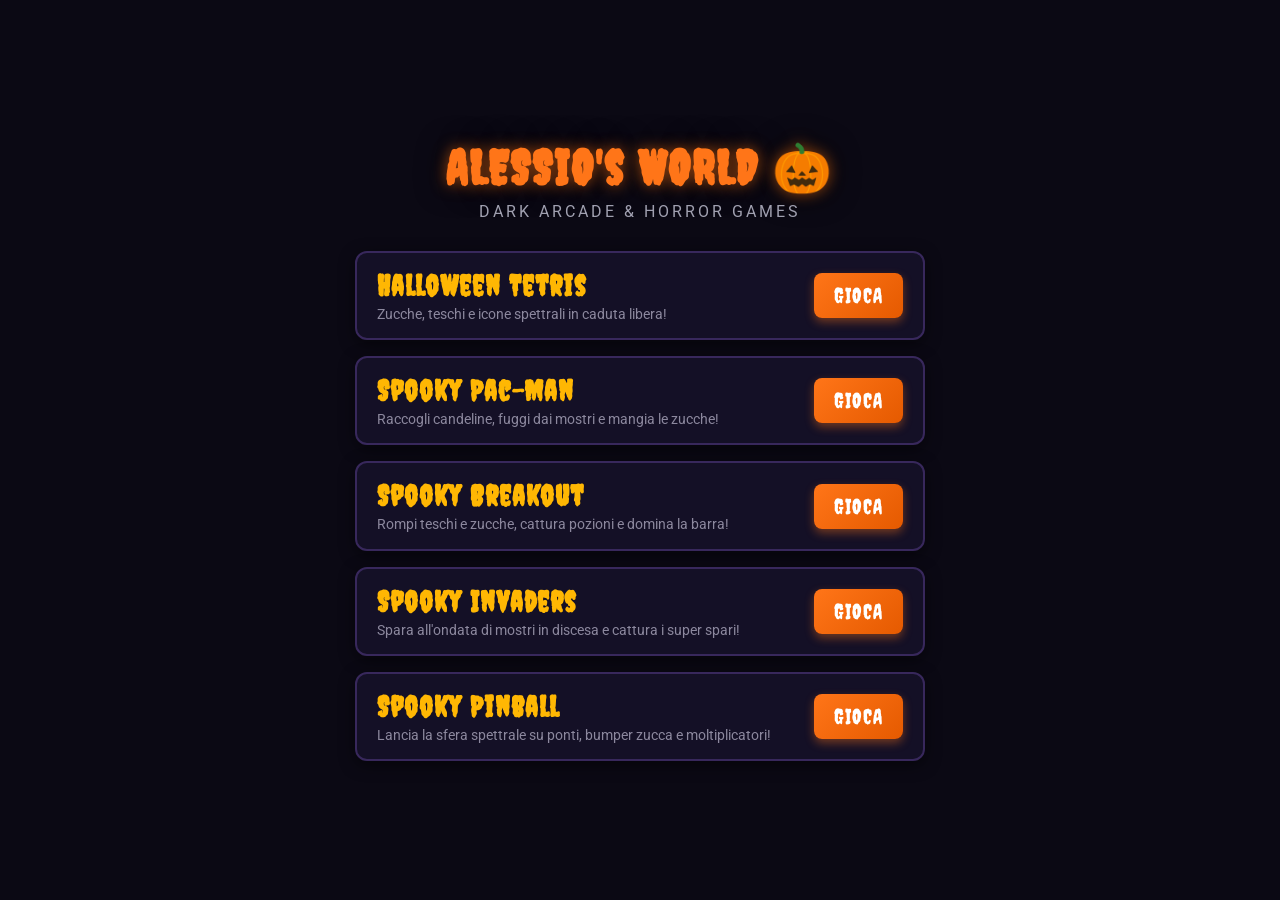
<file: index.html>
<!DOCTYPE html>
<html lang="it">
<head>
  <meta charset="UTF-8">
  <meta name="viewport" content="width=device-width, initial-scale=1.0, user-scalable=no, viewport-fit=cover">
  <title>Alessio's World 🎃 Halloween Arcade</title>
  <link rel="stylesheet" href="style.css">
  <link href="https://fonts.googleapis.com/css2?family=Creepster&family=Roboto:wght@700&display=swap" rel="stylesheet">
  
  <!-- CONFIGURAZIONE PWA -->
  <link rel="manifest" href="manifest.json">
  <meta name="theme-color" content="#141026">
  <meta name="apple-mobile-web-app-capable" content="yes">
  <meta name="apple-mobile-web-app-status-bar-style" content="black-translucent">
  <meta name="apple-mobile-web-app-title" content="Alessio's World">
  
  <script>
    let deferredPrompt;

    window.addEventListener('beforeinstallprompt', (e) => {
      e.preventDefault();
      deferredPrompt = e;
      mostraPromptInstallazione();
    });

    function mostraPromptInstallazione() {
      if (document.getElementById('install-banner')) return;

      const banner = document.createElement('div');
      banner.id = 'install-banner';
      banner.style.cssText = `
        position: fixed;
        bottom: 20px;
        left: 50%;
        transform: translateX(-50%);
        background: #141026;
        border: 2px solid #ff7518;
        color: #fff;
        padding: 14px 18px;
        border-radius: 12px;
        box-shadow: 0 4px 20px rgba(0,0,0,0.8);
        z-index: 10000;
        display: flex;
        flex-direction: column;
        align-items: center;
        gap: 10px;
        font-family: 'Roboto', sans-serif;
        max-width: 90%;
        width: 320px;
        text-align: center;
      `;

      banner.innerHTML = `
        <span style="font-size: 0.95rem; font-weight: bold; color: #ff7518;">🎃 Vuoi installare Alessio's World sul telefono?</span>
        <div style="display: flex; gap: 10px; width: 100%;">
          <button id="install-yes" style="flex: 1; background: #ff7518; color: #141026; border: none; padding: 8px 12px; border-radius: 6px; font-weight: bold; cursor: pointer; font-size: 0.9rem;">Installa</button>
          <button id="install-no" style="flex: 1; background: #2a2244; color: #a0a0ff; border: 1px solid #5a3291; padding: 8px 12px; border-radius: 6px; cursor: pointer; font-size: 0.9rem;">No</button>
        </div>
      `;

      document.body.appendChild(banner);

      document.getElementById('install-yes').onclick = async () => {
        banner.remove();
        if (deferredPrompt) {
          deferredPrompt.prompt();
          const { outcome } = await deferredPrompt.userChoice;
          console.log(`Risposta utente all'installazione: ${outcome}`);
          deferredPrompt = null;
        }
      };

      document.getElementById('install-no').onclick = () => {
        banner.remove();
      };
    }

    if ('serviceWorker' in navigator) {
      window.addEventListener('load', () => {
        navigator.serviceWorker.register('sw.js')
          .then((reg) => console.log('Service Worker registrato:', reg.scope))
          .catch((err) => console.log('Registrazione fallita:', err));
      });
    }
  </script>

  <style>
    * {
      box-sizing: border-box;
      -webkit-tap-highlight-color: transparent;
    }

    body {
      display: flex;
      flex-direction: column;
      align-items: center;
      justify-content: center;
      min-height: 100vh;
      min-height: 100dvh;
      margin: 0;
      background: #0b0914;
      font-family: 'Roboto', sans-serif;
      color: #fff;
      overflow-x: hidden;
      user-select: none;
      -webkit-user-select: none;
    }

    .home-container {
      text-align: center;
      max-width: 600px;
      width: 100%;
      padding: 20px 15px;
    }

    .world-title {
      font-family: 'Creepster', cursive;
      font-size: 3rem;
      color: #ff7518;
      text-shadow: 0 0 15px rgba(255, 117, 24, 0.6), 0 0 30px #000;
      margin: 0 0 5px 0;
      letter-spacing: 2px;
    }

    .world-subtitle {
      font-size: 1rem;
      color: #a0a0b0;
      margin-bottom: 30px;
      text-transform: uppercase;
      letter-spacing: 3px;
    }

    .games-grid {
      display: flex;
      flex-direction: column;
      gap: 16px;
      width: 100%;
    }

    .game-card {
      background: #141026;
      border: 2px solid #38285c;
      border-radius: 12px;
      padding: 16px 20px;
      display: flex;
      align-items: center;
      justify-content: space-between;
      gap: 12px;
      transition: all 0.3s ease;
      box-shadow: 0 4px 15px rgba(0,0,0,0.5);
      position: relative;
    }

    .game-card:hover {
      border-color: #ff7518;
      box-shadow: 0 0 20px rgba(255, 117, 24, 0.3);
      transform: translateY(-2px);
    }

    .game-info {
      flex: 1;
      text-align: left;
    }

    .game-info h2 {
      font-family: 'Creepster', cursive;
      font-size: 1.8rem;
      color: #ffb703;
      margin: 0 0 4px 0;
      letter-spacing: 1px;
    }

    .game-info p {
      font-size: 0.85rem;
      color: #8c889e;
      margin: 0;
      line-height: 1.2;
    }

    .play-link-btn {
      background: linear-gradient(135deg, #ff7518, #e55a00);
      color: #fff;
      font-family: 'Creepster', cursive;
      font-size: 1.3rem;
      padding: 10px 20px;
      border: none;
      border-radius: 8px;
      cursor: pointer;
      text-decoration: none;
      box-shadow: 0 4px 10px rgba(255, 117, 24, .4);
      transition: all 0.2s ease;
      letter-spacing: 1px;
      display: inline-block;
      white-space: nowrap;
      position: relative;
      z-index: 2;
      touch-action: manipulation;
    }

    .play-link-btn:active {
      transform: scale(0.95);
      background: linear-gradient(135deg, #ff8c38, #ff7518);
    }
  </style>
</head>
<body>

  <div class="home-container">
    <h1 class="world-title">ALESSIO's WORLD 🎃</h1>
    <p class="world-subtitle">Dark Arcade & Horror Games</p>

    <div class="games-grid">
      <!-- Card Tetris -->
      <div class="game-card">
        <div class="game-info">
          <h2>Halloween Tetris</h2>
          <p>Zucche, teschi e icone spettrali in caduta libera!</p>
        </div>
        <a href="tetris.html" class="play-link-btn">GIOCA</a>
      </div>

      <!-- Card Spooky Pac-Man -->
      <div class="game-card">
        <div class="game-info">
          <h2>Spooky Pac-Man</h2>
          <p>Raccogli candeline, fuggi dai mostri e mangia le zucche!</p>
        </div>
        <a href="pacman.html" class="play-link-btn">GIOCA</a>
      </div>

      <!-- Card Spooky Breakout (Arkanoid) -->
      <div class="game-card">
        <div class="game-info">
          <h2>Spooky Breakout</h2>
          <p>Rompi teschi e zucche, cattura pozioni e domina la barra!</p>
        </div>
        <a href="spooky-breakout.html" class="play-link-btn">GIOCA</a>
      </div>

      <!-- Card Spooky Invaders (Monster Machine) -->
      <div class="game-card">
        <div class="game-info">
          <h2>Spooky Invaders</h2>
          <p>Spara all'ondata di mostri in discesa e cattura i super spari!</p>
        </div>
        <a href="invaders.html" class="play-link-btn">GIOCA</a>
      </div>
      <!-- Card Spooky Pinball (Flipper Horror) -->
      <div class="game-card">
        <div class="game-info">
          <h2>Spooky Pinball</h2>
          <p>Lancia la sfera spettrale su ponti, bumper zucca e moltiplicatori!</p>
        </div>
        <a href="flipper.html" class="play-link-btn">GIOCA</a>
      </div>
    </div>
  </div>

</body>
</html>
</file>
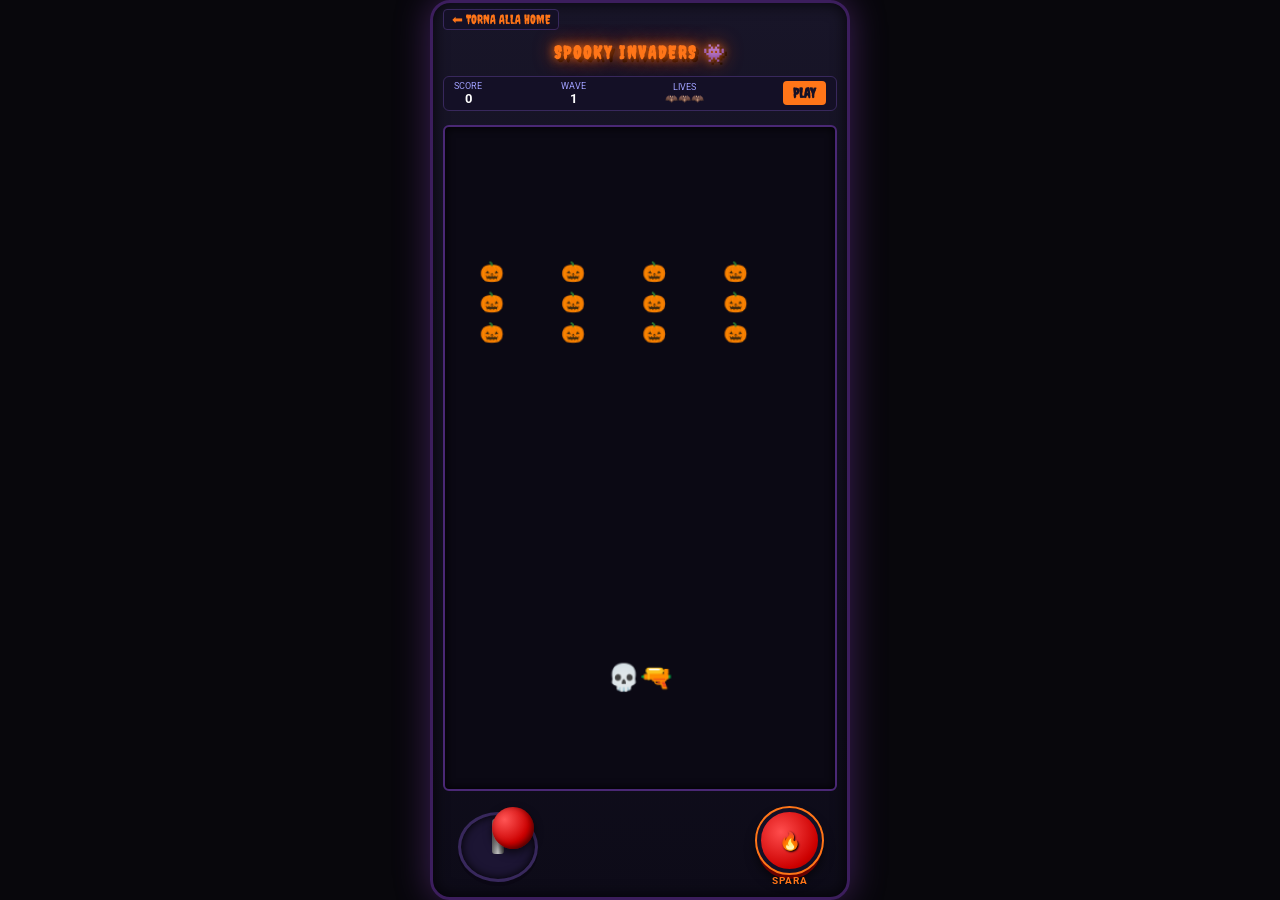
<file: invaders.html>
<!DOCTYPE html>
<html lang="it">
<head>
  <meta charset="UTF-8">
  <meta name="viewport" content="width=device-width, initial-scale=1.0, user-scalable=no, maximum-scale=1.0, viewport-fit=cover">
  <title>Spooky Invaders 👾 - Alessio's World</title>
  <link rel="stylesheet" href="style.css">
  <link href="https://fonts.googleapis.com/css2?family=Creepster&family=Roboto:wght@700&display=swap" rel="stylesheet">
  <meta name="theme-color" content="#141026">
  <style>
    * {
      box-sizing: border-box;
      -webkit-tap-highlight-color: transparent;
    }
    html, body {
      margin: 0;
      padding: 0;
      width: 100vw;
      height: 100vh;
      height: 100dvh;
      overflow: hidden;
      background: #08070c;
      display: flex;
      justify-content: center;
      align-items: center;
      user-select: none;
    }
    .game-container {
      width: 100%;
      height: 100%;
      max-width: 420px;
      padding: 6px 10px calc(10px + env(safe-area-inset-bottom, 0px)) 10px;
      display: flex;
      flex-direction: column;
      justify-content: space-between;
      align-items: center;
      position: relative;
    }
    .back-home-container {
      text-align: left;
      width: 100%;
      flex-shrink: 0;
    }
    .back-btn {
      background: #141026;
      border: 1.5px solid #38285c;
      color: #ff7518;
      font-family: 'Creepster', cursive;
      font-size: 0.8rem;
      padding: 2px 8px;
      border-radius: 4px;
      cursor: pointer;
      text-decoration: none;
      display: inline-block;
    }
    .halloween-title {
      font-size: 1.1rem;
      margin: 2px 0;
      text-align: center;
      color: #ff7518;
      font-family: 'Creepster', cursive;
      flex-shrink: 0;
    }
    
    .top-hud {
      display: flex;
      justify-content: space-between;
      align-items: center;
      width: 100%;
      background: #141026;
      border: 1.5px solid #38285c;
      border-radius: 6px;
      padding: 4px 10px;
      flex-shrink: 0;
    }
    .hud-stat {
      text-align: center;
      display: flex;
      flex-direction: column;
    }
    .hud-stat label {
      font-size: 0.55rem;
      color: #a0a0ff;
      font-family: 'Roboto', sans-serif;
    }
    .hud-stat span {
      font-size: 0.8rem;
      color: #fff;
      font-weight: bold;
    }
    .gothic-btn-top {
      background: #ff7518;
      color: #141026;
      border: none;
      font-family: 'Creepster', cursive;
      font-size: 0.85rem;
      padding: 4px 10px;
      border-radius: 4px;
      cursor: pointer;
      font-weight: bold;
    }

    .canvas-wrapper {
      flex: 1;
      display: flex;
      justify-content: center;
      align-items: center;
      width: 100%;
      min-height: 0;
      padding: 2px 0;
      position: relative;
    }
    canvas#invaders-canvas {
      background-color: #0b0914;
      border: 2px solid #4a2875;
      border-radius: 6px;
      box-shadow: inset 0 0 10px #000;
      width: 100%;
      height: 100%;
      max-width: 100%;
      max-height: 100%;
      object-fit: contain;
      display: block;
      touch-action: none;
    }

    /* PANNELLO CONTROLLI RETRO ARCADE VINTAGE */
    .arcade-controls {
      width: 100%;
      display: flex;
      justify-content: space-between;
      align-items: center;
      padding: 0 15px;
      flex-shrink: 0;
      margin-top: 2px;
      height: 80px;
    }

    /* JOYSTICK VINTAGE PALLINA ROSSA */
    .joystick-base {
      width: 80px;
      height: 70px;
      background: #1c1533;
      border: 3px solid #38285c;
      border-radius: 50%;
      position: relative;
      display: flex;
      justify-content: center;
      align-items: center;
      box-shadow: inset 0 0 10px #000, 0 4px 0 #0a0714;
      touch-action: none;
    }
    .joystick-stick {
      width: 12px;
      height: 35px;
      background: linear-gradient(90deg, #666, #ccc, #444);
      position: absolute;
      bottom: 25px;
      transform-origin: bottom center;
      border-radius: 3px;
      pointer-events: none;
    }
    .joystick-knob {
      width: 42px;
      height: 42px;
      background: radial-gradient(circle at 30% 30%, #ff5555, #cc0000 60%, #660000);
      border-radius: 50%;
      position: absolute;
      top: -12px;
      box-shadow: 0 4px 8px rgba(0,0,0,0.6), inset -2px -2px 6px rgba(0,0,0,0.5);
      cursor: pointer;
      pointer-events: none;
      transition: transform 0.05s linear;
    }

    /* PULSANTE RETRO SPARA */
    .arcade-fire-container {
      display: flex;
      flex-direction: column;
      align-items: center;
      justify-content: center;
    }
    .arcade-btn-fire {
      width: 65px;
      height: 65px;
      background: radial-gradient(circle at 35% 35%, #ff4d4d, #cc0000 70%, #800000);
      border: 4px solid #141026;
      outline: 2px solid #ff7518;
      border-radius: 50%;
      box-shadow: 0 6px 0 #660000, 0 8px 12px rgba(0,0,0,0.7);
      cursor: pointer;
      display: flex;
      align-items: center;
      justify-content: center;
      color: #fff;
      font-family: 'Creepster', cursive;
      font-size: 1.1rem;
      text-shadow: 1px 1px 2px #000;
      touch-action: manipulation;
    }
    .arcade-btn-fire:active {
      transform: translateY(4px);
      box-shadow: 0 2px 0 #660000, 0 4px 6px rgba(0,0,0,0.7);
      background: radial-gradient(circle at 35% 35%, #ff6666, #e60000 70%, #990000);
    }
    .btn-label {
      font-size: 0.6rem;
      color: #ff7518;
      font-family: 'Roboto', sans-serif;
      margin-top: 2px;
      font-weight: bold;
      letter-spacing: 1px;
    }
  </style>
</head>
<body>

  <!-- TRACCIA AUDIO -->
  <audio id="bg-music" loop preload="auto">
    <source src="spooky_invaders_ita.mp3" type="audio/mpeg">
  </audio>

  <div class="game-container">
    <div class="back-home-container">
      <a href="index.html" class="back-btn">⬅ TORNA ALLA HOME</a>
    </div>

    <h1 class="halloween-title">SPOOKY INVADERS 👾</h1>

    <div class="top-hud">
      <div class="hud-stat">
        <label>SCORE</label>
        <span id="score">0</span>
      </div>
      <div class="hud-stat">
        <label>WAVE</label>
        <span id="wave">1</span>
      </div>
      <div class="hud-stat">
        <label>LIVES</label>
        <span id="lives" style="font-size: 0.65rem;">🦇🦇🦇</span>
      </div>
      <button id="start-btn" class="gothic-btn-top">PLAY</button>
    </div>

    <div class="canvas-wrapper">
      <canvas id="invaders-canvas"></canvas>
    </div>

    <!-- PANNELLO CABINATO VINTAGE -->
    <div class="arcade-controls">
      <!-- JOYSTICK CON PALLINA ROSSA -->
      <div class="joystick-base" id="joystick-base">
        <div class="joystick-stick" id="joystick-stick">
          <div class="joystick-knob" id="joystick-knob"></div>
        </div>
      </div>

      <!-- BOTTONE ARCADE SPARO -->
      <div class="arcade-fire-container">
        <button class="arcade-btn-fire" id="btn-fire">🔥</button>
        <span class="btn-label">SPARA</span>
      </div>
    </div>
  </div>

  <script>
    const canvas = document.getElementById('invaders-canvas');
    const ctx = canvas.getContext('2d');
    const bgMusic = document.getElementById('bg-music');

    const internalWidth = 360;
    const internalHeight = 440; 
    canvas.width = internalWidth;
    canvas.height = internalHeight;

    let score = 0;
    let wave = 1;
    let lives = 3;
    let isRunning = false;
    let animationId = null;

    let player = {
      w: 40,
      h: 28,
      x: internalWidth / 2 - 20,
      y: internalHeight - 35,
      speed: 6,
      fireRate: 220,
      lastShot: 0,
      tripleShot: false,
      shield: false
    };

    let leftPressed = false;
    let rightPressed = false;

    let bullets = [];
    let monsterBullets = [];
    let monsters = [];
    let powerUps = [];

    let monsterDirection = 1;
    let monsterBaseSpeed = 0.4;
    let totalMonstersInWave = 0;

    function initMonsters() {
      monsters = [];
      let rows = Math.min(5, 2 + Math.floor((wave + 1) / 2));
      let cols = Math.min(7, 4 + Math.floor(wave / 2));
      
      let spacingX = Math.floor(300 / cols);
      let spacingY = 28;
      let startX = (internalWidth - (cols * spacingX)) / 2;
      let startY = 35;

      for (let r = 0; r < rows; r++) {
        for (let c = 0; c < cols; c++) {
          let health = 1;
          let icon = '🎃';
          
          if (r === 0 && wave >= 3) { health = 3; icon = '🦇'; }
          else if (r <= 1 && wave >= 2) { health = 2; icon = '👻'; }
          else { health = 1; icon = '🎃'; }

          monsters.push({
            x: startX + c * spacingX,
            y: startY + r * spacingY,
            w: 26,
            h: 22,
            health: health,
            maxHealth: health,
            icon: icon
          });
        }
      }
      
      totalMonstersInWave = monsters.length;
      monsterBaseSpeed = 0.35 + (wave * 0.08);
    }

    function drawPlayer() {
      ctx.save();
      ctx.font = '24px sans-serif';
      ctx.textAlign = 'center';
      let playerSprite = player.shield ? '🛡️💀' : '💀🔫';
      ctx.fillText(playerSprite, player.x + player.w/2, player.y + player.h - 2);
      ctx.restore();
    }

    function drawMonsters() {
      ctx.font = '18px sans-serif';
      ctx.textAlign = 'center';
      monsters.forEach(m => {
        ctx.fillText(m.icon, m.x + m.w/2, m.y + m.h - 2);
      });
    }

    function drawBullets() {
      ctx.fillStyle = '#ffaa00';
      bullets.forEach(b => {
        ctx.fillRect(b.x - 2, b.y, 4, 10);
      });

      ctx.fillStyle = '#ff4444';
      monsterBullets.forEach(mb => {
        ctx.beginPath();
        ctx.arc(mb.x, mb.y, 3.5, 0, Math.PI * 2);
        ctx.fill();
      });
    }

    function drawPowerUps() {
      powerUps.forEach(p => {
        ctx.save();
        ctx.font = '16px sans-serif';
        ctx.textAlign = 'center';
        ctx.fillText(p.symbol, p.x, p.y);
        ctx.restore();
      });
    }

    function shoot() {
      if (!isRunning) return;
      let now = Date.now();
      if (now - player.lastShot > player.fireRate) {
        if (player.tripleShot) {
          bullets.push({ x: player.x + player.w/2 - 12, y: player.y, speedY: -8 });
          bullets.push({ x: player.x + player.w/2, y: player.y, speedY: -8 });
          bullets.push({ x: player.x + player.w/2 + 12, y: player.y, speedY: -8 });
        } else {
          bullets.push({ x: player.x + player.w/2, y: player.y, speedY: -8 });
        }
        player.lastShot = now;
      }
    }

    function update() {
      if (leftPressed) player.x -= player.speed;
      if (rightPressed) player.x += player.speed;

      if (player.x < 0) player.x = 0;
      if (player.x + player.w > internalWidth) player.x = internalWidth - player.w;

      bullets.forEach((b, index) => {
        b.y += b.speedY;
        if (b.y < 0) bullets.splice(index, 1);
      });

      let bulletSpeed = 2.2 + (wave * 0.15);
      monsterBullets.forEach((mb, index) => {
        mb.y += bulletSpeed;
        if (mb.y >= player.y && mb.x >= player.x && mb.x <= player.x + player.w) {
          monsterBullets.splice(index, 1);
          if (player.shield) {
            player.shield = false;
          } else {
            lives--;
            document.getElementById('lives').innerText = '🦇'.repeat(Math.max(0, lives));
            if (lives <= 0) {
              bgMusic.pause();
              alert("Game Over! I mostri hanno invaso!");
              resetGame();
            }
          }
        } else if (mb.y > internalHeight) {
          monsterBullets.splice(index, 1);
        }
      });

      let reachEdge = false;
      let currentSpeed = monsterBaseSpeed * (1 + (totalMonstersInWave - monsters.length) * 0.02);

      monsters.forEach(m => {
        m.x += monsterDirection * currentSpeed;
        if (m.x + m.w >= internalWidth - 6 || m.x <= 6) {
          reachEdge = true;
        }

        let fireChance = 0.0003 + (wave * 0.0002);
        if (Math.random() < fireChance) {
          monsterBullets.push({ x: m.x + m.w/2, y: m.y + m.h });
        }
      });

      if (reachEdge) {
        monsterDirection *= -1;
        monsters.forEach(m => { m.y += 10; });
      }

      bullets.forEach((b, bIdx) => {
        monsters.forEach((m, mIdx) => {
          if (b.x > m.x && b.x < m.x + m.w && b.y > m.y && b.y < m.y + m.h) {
            bullets.splice(bIdx, 1);
            m.health--;
            
            if (m.health <= 0) {
              score += m.maxHealth * 20;
              document.getElementById('score').innerText = score;

              if (Math.random() < 0.28) {
                let items = [
                  { type: 'triple', symbol: '⚡' },
                  { type: 'fast', symbol: '🧪' },
                  { type: 'shield', symbol: '🛡️' },
                  { type: 'slow', symbol: '🕷️' },
                  { type: 'life', symbol: '🦇' }
                ];
                let chosen = items[Math.floor(Math.random() * items.length)];
                powerUps.push({ x: m.x + m.w/2, y: m.y, type: chosen.type, symbol: chosen.symbol });
              }

              monsters.splice(mIdx, 1);
            }
          }
        });
      });

      powerUps.forEach((p, index) => {
        p.y += 1.8;
        if (p.y >= player.y && p.x >= player.x && p.x <= player.x + player.w) {
          applyPowerUp(p.type);
          powerUps.splice(index, 1);
        } else if (p.y > internalHeight) {
          powerUps.splice(index, 1);
        }
      });

      if (monsters.length === 0) {
        wave++;
        document.getElementById('wave').innerText = wave;
        initMonsters();
        alert("Ondata superata! Preparati al Livello " + wave);
      }

      monsters.forEach(m => {
        if (m.y + m.h >= player.y) {
          bgMusic.pause();
          alert("I mostri sono atterrati! Game Over!");
          resetGame();
        }
      });
    }

    function applyPowerUp(type) {
      if (type === 'triple') {
        player.tripleShot = true;
        setTimeout(() => player.tripleShot = false, 8000);
      } else if (type === 'fast') {
        player.fireRate = 110;
        setTimeout(() => player.fireRate = 220, 8000);
      } else if (type === 'shield') {
        player.shield = true;
      } else if (type === 'slow') {
        player.speed = 3;
        setTimeout(() => player.speed = 6, 5000);
      } else if (type === 'life') {
        lives = Math.min(5, lives + 1);
        document.getElementById('lives').innerText = '🦇'.repeat(lives);
      }
    }

    function resetGame() {
      score = 0;
      wave = 1;
      lives = 3;
      player.tripleShot = false;
      player.shield = false;
      player.speed = 6;
      player.fireRate = 220;
      bullets = [];
      monsterBullets = [];
      powerUps = [];
      document.getElementById('score').innerText = score;
      document.getElementById('wave').innerText = wave;
      document.getElementById('lives').innerText = '🦇🦇🦇';
      initMonsters();
      isRunning = false;
      document.getElementById('start-btn').innerText = "PLAY";
    }

    function draw() {
      ctx.clearRect(0, 0, internalWidth, internalHeight);
      drawPlayer();
      drawMonsters();
      drawBullets();
      drawPowerUps();
    }

    function loop() {
      if (isRunning) {
        update();
        draw();
        animationId = requestAnimationFrame(loop);
      }
    }

    // LOGICA JOYSTICK RETRO (PALLINA ROSSA)
    const joyBase = document.getElementById('joystick-base');
    const joyStick = document.getElementById('joystick-stick');
    let joystickActive = false;

    function handleJoystickMove(clientX) {
      let rect = joyBase.getBoundingClientRect();
      let centerX = rect.left + rect.width / 2;
      let deltaX = clientX - centerX;
      let maxDistance = 25;

      // Limita il movimento della pallina
      deltaX = Math.max(-maxDistance, Math.min(maxDistance, deltaX));
      joyStick.style.transform = `rotate(${deltaX * 0.8}deg)`;

      if (deltaX < -6) {
        leftPressed = true;
        rightPressed = false;
      } else if (deltaX > 6) {
        rightPressed = true;
        leftPressed = false;
      } else {
        leftPressed = false;
        rightPressed = false;
      }
    }

    function resetJoystick() {
      joystickActive = false;
      leftPressed = false;
      rightPressed = false;
      joyStick.style.transform = `rotate(0deg)`;
    }

    joyBase.addEventListener('touchstart', (e) => {
      e.preventDefault();
      joystickActive = true;
      handleJoystickMove(e.touches[0].clientX);
    });

    joyBase.addEventListener('touchmove', (e) => {
      if (joystickActive) {
        e.preventDefault();
        handleJoystickMove(e.touches[0].clientX);
      }
    });

    joyBase.addEventListener('touchend', (e) => { e.preventDefault(); resetJoystick(); });
    joyBase.addEventListener('touchcancel', (e) => { e.preventDefault(); resetJoystick(); });

    // SUPPORTO MOUSE PER TESTING DA PC
    joyBase.addEventListener('mousedown', (e) => { joystickActive = true; handleJoystickMove(e.clientX); });
    window.addEventListener('mousemove', (e) => { if (joystickActive) handleJoystickMove(e.clientX); });
    window.addEventListener('mouseup', () => { if (joystickActive) resetJoystick(); });

    // PULSANTE SPARO
    const btnFire = document.getElementById('btn-fire');
    btnFire.addEventListener('touchstart', (e) => { e.preventDefault(); shoot(); });
    btnFire.addEventListener('click', () => shoot());

    // TRASCINAMENTO DIRETTO SUL CANVAS
    canvas.addEventListener('touchmove', (e) => {
      let rect = canvas.getBoundingClientRect();
      let touchX = e.touches[0].clientX - rect.left;
      let scale = internalWidth / rect.width;
      player.x = (touchX * scale) - (player.w / 2);
    });

    // DOPPIO TOCCO PAUSA
    let lastTapTime = 0;
    canvas.addEventListener('touchstart', (e) => {
      let rect = canvas.getBoundingClientRect();
      let touchY = e.touches[0].clientY - rect.top;
      let currentTime = new Date().getTime();
      let tapLength = currentTime - lastTapTime;
      
      if (tapLength < 300 && tapLength > 0 && touchY < rect.height * 0.3) {
        e.preventDefault();
        togglePlayState();
      }
      lastTapTime = currentTime;
    });

    function playAudioSafe() {
      if (bgMusic.paused) {
        let p = bgMusic.play();
        if (p !== undefined) {
          p.catch(err => console.log("Audio in attesa di interazione:", err));
        }
      }
    }

    function togglePlayState() {
      if (!isRunning) {
        isRunning = true;
        playAudioSafe();
        document.getElementById('start-btn').innerText = "PAUSE";
        loop();
      } else {
        isRunning = false;
        bgMusic.pause();
        cancelAnimationFrame(animationId);
        document.getElementById('start-btn').innerText = "PLAY";
      }
    }

    document.getElementById('start-btn').onclick = togglePlayState;

    // RIFORZA LAYOUT MOBILE
    function forceResizeLayout() {
      window.scrollTo(0, 0);
      draw();
    }
    window.addEventListener('load', () => {
      setTimeout(forceResizeLayout, 100);
      setTimeout(forceResizeLayout, 300);
    });
    window.addEventListener('resize', forceResizeLayout);

    initMonsters();
    draw();
  </script>
</body>
</html>
</file>
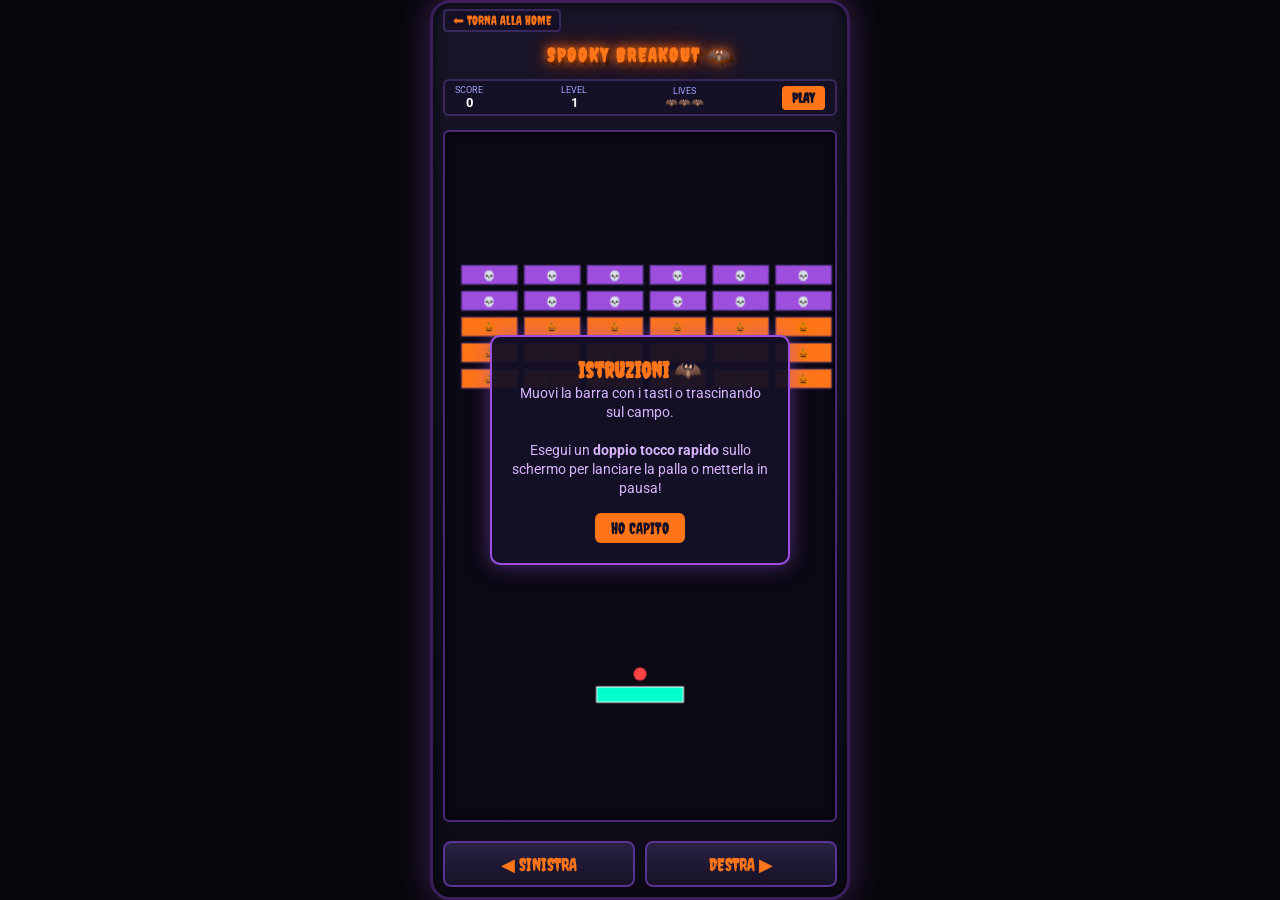
<file: pacman.html>
<!DOCTYPE html>
<html lang="it">
<head>
  <meta charset="UTF-8">
  <meta name="viewport" content="width=device-width, initial-scale=1.0, user-scalable=no, maximum-scale=1.0">
  <title>Spooky Breakout 🦇 - Alessio's World</title>
  <link rel="stylesheet" href="style.css">
  <link href="https://fonts.googleapis.com/css2?family=Creepster&family=Roboto:wght@700&display=swap" rel="stylesheet">
  <!-- CONFIGURAZIONE PWA -->
  <link rel="manifest" href="manifest.json">
  <meta name="theme-color" content="#141026">
  <meta name="apple-mobile-web-app-capable" content="yes">
  <meta name="apple-mobile-web-app-status-bar-style" content="black-translucent">
  <meta name="apple-mobile-web-app-title" content="Halloween Games">
  <script>
    if ('serviceWorker' in navigator) {
      window.addEventListener('load', () => {
        navigator.serviceWorker.register('sw.js')
          .then((reg) => console.log('Service Worker registrato:', reg.scope))
          .catch((err) => console.log('Registrazione fallita:', err));
      });
    }
  </script>
  <style>
    * {
      box-sizing: border-box;
    }
    html, body {
      margin: 0;
      padding: 0;
      width: 100vw;
      height: 100vh;
      overflow: hidden;
      background: #08070c;
      display: flex;
      justify-content: center;
      align-items: center;
    }
    .game-container {
      width: 100%;
      height: 100%;
      max-width: 420px;
      padding: 6px 10px;
      display: flex;
      flex-direction: column;
      justify-content: space-between;
      align-items: center;
      position: relative;
    }
    .back-home-container {
      text-align: left;
      width: 100%;
      flex-shrink: 0;
    }
    .back-btn {
      background: #141026;
      border: 2px solid #38285c;
      color: #ff7518;
      font-family: 'Creepster', cursive;
      font-size: 0.8rem;
      padding: 2px 8px;
      border-radius: 4px;
      cursor: pointer;
      text-decoration: none;
      display: inline-block;
    }
    .halloween-title {
      font-size: 1.2rem;
      margin: 2px 0;
      text-align: center;
      color: #ff7518;
      font-family: 'Creepster', cursive;
      flex-shrink: 0;
    }
    
    /* Pannello statistiche e play in alto */
    .top-hud {
      display: flex;
      justify-content: space-between;
      align-items: center;
      width: 100%;
      background: #141026;
      border: 2px solid #38285c;
      border-radius: 6px;
      padding: 4px 10px;
      flex-shrink: 0;
    }
    .hud-stat {
      text-align: center;
      display: flex;
      flex-direction: column;
    }
    .hud-stat label {
      font-size: 0.55rem;
      color: #a0a0ff;
      font-family: 'Roboto', sans-serif;
    }
    .hud-stat span {
      font-size: 0.8rem;
      color: #fff;
      font-weight: bold;
    }
    .gothic-btn-top {
      background: #ff7518;
      color: #141026;
      border: none;
      font-family: 'Creepster', cursive;
      font-size: 0.85rem;
      padding: 4px 10px;
      border-radius: 4px;
      cursor: pointer;
      font-weight: bold;
    }

    /* Canvas dinamico flessibile */
    .canvas-wrapper {
      flex: 1;
      display: flex;
      justify-content: center;
      align-items: center;
      width: 100%;
      min-height: 0;
      padding: 2px 0;
      position: relative;
    }
    canvas#breakout-canvas {
      background-color: #0b0914;
      border: 2px solid #4a2875;
      border-radius: 6px;
      box-shadow: inset 0 0 10px #000;
      width: 100%;
      height: 100%;
      max-width: 100%;
      max-height: 100%;
      object-fit: contain;
      display: block;
      touch-action: none;
    }

    /* Popup Istruzioni / Doppio Tocco */
    #instructions-popup {
      position: absolute;
      top: 50%;
      left: 50%;
      transform: translate(-50%, -50%);
      background: rgba(20, 16, 38, 0.95);
      border: 2px solid #9d4edd;
      border-radius: 10px;
      padding: 20px;
      text-align: center;
      color: #fff;
      font-family: 'Roboto', sans-serif;
      z-index: 10;
      box-shadow: 0 0 20px rgba(157, 78, 221, 0.5);
      max-width: 300px;
      width: 90%;
    }
    #instructions-popup h2 {
      font-family: 'Creepster', cursive;
      color: #ff7518;
      font-size: 1.4rem;
      margin-top: 0;
    }
    #instructions-popup p {
      font-size: 0.85rem;
      color: #d8b4fe;
      margin-bottom: 15px;
      line-height: 1.4;
    }
    #close-popup-btn {
      background: #ff7518;
      color: #141026;
      border: none;
      font-family: 'Creepster', cursive;
      font-size: 1rem;
      padding: 6px 16px;
      border-radius: 6px;
      cursor: pointer;
    }

    /* Controlli Touch Inferiori compatti */
    .touch-controls {
      width: 100%;
      display: flex;
      justify-content: center;
      align-items: center;
      gap: 10px;
      flex-shrink: 0;
      margin-bottom: 4px;
    }
    .touch-btn {
      flex: 1;
      height: 46px;
      background: linear-gradient(180deg, #2a2244 0%, #151026 100%);
      border: 2px solid #5a3291;
      border-radius: 8px;
      cursor: pointer;
      box-shadow: 0 3px 0 #0a0714;
      touch-action: manipulation;
      -webkit-tap-highlight-color: transparent;
      color: #ff7518;
      font-family: 'Creepster', cursive;
      font-size: 1.1rem;
      display: flex;
      align-items: center;
      justify-content: center;
      user-select: none;
    }
    .touch-btn:active, .touch-btn.pressed {
      transform: translateY(2px);
      box-shadow: 0 1px 0 #0a0714;
      background: #9d4edd;
      color: #fff;
    }
  </style>
</head>
<body>
  <div class="game-container">
    <!-- Popup Istruzioni -->
    <div id="instructions-popup">
      <h2>Istruzioni 🦇</h2>
      <p>Muovi la barra con i tasti o trascinando sul campo.<br><br>Esegui un <b>doppio tocco rapido</b> sullo schermo per lanciare la palla o metterla in pausa!</p>
      <button id="close-popup-btn">HO CAPITO</button>
    </div>

    <div class="back-home-container">
      <a href="index.html" class="back-btn">⬅ TORNA ALLA HOME</a>
    </div>

    <h1 class="halloween-title">SPOOKY BREAKOUT 🦇</h1>

    <!-- HUD Superiore -->
    <div class="top-hud">
      <div class="hud-stat">
        <label>SCORE</label>
        <span id="score">0</span>
      </div>
      <div class="hud-stat">
        <label>LEVEL</label>
        <span id="level">1</span>
      </div>
      <div class="hud-stat">
        <label>LIVES</label>
        <span id="lives" style="font-size: 0.65rem;">🦇🦇🦇</span>
      </div>
      <button id="start-btn" class="gothic-btn-top">PLAY</button>
    </div>

    <!-- Canvas -->
    <div class="canvas-wrapper">
      <canvas id="breakout-canvas"></canvas>
    </div>

    <!-- Controlli Touch laterali compatti -->
    <div class="touch-controls">
      <button class="touch-btn" id="btn-left">◀ SINISTRA</button>
      <button class="touch-btn" id="btn-right">DESTRA ▶</button>
    </div>
  </div>

  <script>
    const canvas = document.getElementById('breakout-canvas');
    const ctx = canvas.getContext('2d');

    const internalWidth = 360;
    const internalHeight = 440; 
    canvas.width = internalWidth;
    canvas.height = internalHeight;

    let score = 0;
    let level = 1;
    let lives = 3;
    let isRunning = false;
    let animationId = null;

    let paddle = {
      w: 80,
      h: 14,
      x: internalWidth / 2 - 40,
      y: internalHeight - 25,
      speed: 7
    };

    let leftPressed = false;
    let rightPressed = false;

    let ball = {
      x: internalWidth / 2,
      y: internalHeight - 45,
      r: 6,
      speedX: 3,
      speedY: -3,
      active: false
    };

    let brickRowCount = 5;
    let brickColumnCount = 6;
    let brickWidth = 52;
    let brickHeight = 18; 
    let brickPadding = 6;
    let brickOffsetTop = 25;
    let brickOffsetLeft = 15;

    let bricks = [];

    function initBricks() {
      bricks = [];
      for (let c = 0; c < brickColumnCount; c++) {
        bricks[c] = [];
        for (let r = 0; r < brickRowCount; r++) {
          let health = (r === 0 || r === 1) ? 2 : 1;
          bricks[c][r] = {
            x: (c * (brickWidth + brickPadding)) + brickOffsetLeft,
            y: (r * (brickHeight + brickPadding)) + brickOffsetTop,
            status: health,
            maxHealth: health
          };
        }
      }
    }

    let powerUps = [];

    function resetPositions() {
      paddle.x = internalWidth / 2 - paddle.w / 2;
      paddle.w = 80;
      ball.x = internalWidth / 2;
      ball.y = paddle.y - 12;
      ball.speedX = 3 * (Math.random() > 0.5 ? 1 : -1);
      ball.speedY = -3;
      ball.active = false;
    }

    function drawBricks() {
      for (let c = 0; c < brickColumnCount; c++) {
        for (let r = 0; r < brickRowCount; r++) {
          let b = bricks[c][r];
          if (b.status > 0) {
            ctx.fillStyle = b.status === 2 ? '#9d4edd' : '#ff7518';
            ctx.fillRect(b.x, b.y, brickWidth, brickHeight);
            ctx.strokeStyle = '#38285c';
            ctx.strokeRect(b.x, b.y, brickWidth, brickHeight);

            ctx.fillStyle = '#0b0914';
            ctx.font = '9px Roboto';
            ctx.fillText(b.status === 2 ? '💀' : '🎃', b.x + brickWidth / 2 - 6, b.y + 13);
          }
        }
      }
    }

    function drawPaddle() {
      ctx.fillStyle = '#00ffcc';
      ctx.fillRect(paddle.x, paddle.y, paddle.w, paddle.h);
      ctx.strokeStyle = '#fff';
      ctx.strokeRect(paddle.x, paddle.y, paddle.w, paddle.h);
    }

    function drawBall() {
      ctx.fillStyle = '#ff4444';
      ctx.beginPath();
      ctx.arc(ball.x, ball.y, ball.r, 0, Math.PI * 2);
      ctx.fill();
      ctx.closePath();
    }

    function drawPowerUps() {
      powerUps.forEach(p => {
        ctx.save();
        ctx.shadowBlur = 8;
        ctx.shadowColor = p.color;
        
        ctx.fillStyle = '#141026';
        ctx.beginPath();
        ctx.arc(p.x, p.y, 10, 0, Math.PI * 2);
        ctx.fill();
        
        ctx.lineWidth = 2;
        ctx.strokeStyle = p.color;
        ctx.stroke();
        ctx.restore();

        ctx.font = '11px sans-serif';
        ctx.textAlign = 'center';
        ctx.textBaseline = 'middle';
        ctx.fillText(p.symbol, p.x, p.y + 1);
      });
    }

    function collisionDetection() {
      for (let c = 0; c < brickColumnCount; c++) {
        for (let r = 0; r < brickRowCount; r++) {
          let b = bricks[c][r];
          if (b.status > 0) {
            if (ball.x > b.x && ball.x < b.x + brickWidth && ball.y > b.y && ball.y < b.y + brickHeight) {
              ball.speedY = -ball.speedY;
              b.status--;
              score += (b.maxHealth === 2 ? 20 : 10);
              document.getElementById('score').innerText = score;

              if (b.status === 0 && Math.random() < 0.35) {
                let types = [
                  {type: 'expand', symbol: '👻', color: '#38b000', name: 'Fantasma Crescita'},
                  {type: 'shrink', symbol: '🕷️', color: '#ff0055', name: 'Ragno rimpicciolente'},
                  {type: 'slow', symbol: '🧪', color: '#00b4d8', name: 'Pozione Lenta'},
                  {type: 'fast', symbol: '⚡', color: '#faa307', name: 'Scossa Rapida'},
                  {type: 'life', symbol: '🦇', color: '#7209b7', name: 'Pipistrello Vita'}
                ];
                let chosen = types[Math.floor(Math.random() * types.length)];
                powerUps.push({
                  x: b.x + brickWidth / 2,
                  y: b.y + brickHeight,
                  dy: 2,
                  type: chosen.type,
                  symbol: chosen.symbol,
                  color: chosen.color
                });
              }

              checkWinCondition();
            }
          }
        }
      }
    }

    function checkWinCondition() {
      let won = true;
      for (let c = 0; c < brickColumnCount; c++) {
        for (let r = 0; r < brickRowCount; r++) {
          if (bricks[c][r].status > 0) won = false;
        }
      }
      if (won) {
        level++;
        document.getElementById('level').innerText = level;
        initBricks();
        resetPositions();
        alert("Livello completato! Avanti al livello " + level);
      }
    }

    function update() {
      if (leftPressed) {
        paddle.x -= paddle.speed;
      } else if (rightPressed) {
        paddle.x += paddle.speed;
      }

      if (paddle.x < 0) paddle.x = 0;
      if (paddle.x + paddle.w > internalWidth) paddle.x = internalWidth - paddle.w;

      if (ball.active) {
        ball.x += ball.speedX;
        ball.y += ball.speedY;

        if (ball.x + ball.r > internalWidth || ball.x - ball.r < 0) {
          ball.speedX = -ball.speedX;
        }
        if (ball.y - ball.r < 0) {
          ball.speedY = -ball.speedY;
        }
        if (ball.y + ball.r > paddle.y && ball.x > paddle.x && ball.x < paddle.x + paddle.w) {
          let hitPoint = ball.x - (paddle.x + paddle.w / 2);
          ball.speedX = hitPoint * 0.15;
          ball.speedY = -Math.abs(ball.speedY);
        }
        if (ball.y > internalHeight) {
          lives--;
          document.getElementById('lives').innerText = '🦇'.repeat(Math.max(0, lives));
          resetPositions();
          if (lives <= 0) {
            alert("Game Over! La pozione si è esaurita!");
            resetGame();
          }
        }
      } else {
        ball.x = paddle.x + paddle.w / 2;
      }

      powerUps.forEach((p, index) => {
        p.y += p.dy;
        if (p.y >= paddle.y && p.x >= paddle.x && p.x <= paddle.x + paddle.w) {
          applyPowerUp(p.type);
          powerUps.splice(index, 1);
        } else if (p.y > internalHeight) {
          powerUps.splice(index, 1);
        }
      });

      collisionDetection();
    }

    function applyPowerUp(type) {
      if (type === 'expand') {
        paddle.w = Math.min(130, paddle.w + 25);
      } else if (type === 'shrink') {
        paddle.w = Math.max(45, paddle.w - 25);
      } else if (type === 'slow') {
        ball.speedX *= 0.8;
        ball.speedY *= 0.8;
      } else if (type === 'fast') {
        ball.speedX *= 1.25;
        ball.speedY *= 1.25;
      } else if (type === 'life') {
        lives = Math.min(5, lives + 1);
        document.getElementById('lives').innerText = '🦇'.repeat(lives);
      }
    }

    function resetGame() {
      score = 0;
      level = 1;
      lives = 3;
      document.getElementById('score').innerText = score;
      document.getElementById('level').innerText = level;
      document.getElementById('lives').innerText = '🦇🦇🦇';
      initBricks();
      resetPositions();
      isRunning = false;
      document.getElementById('start-btn').innerText = "PLAY";
    }

    function draw() {
      ctx.clearRect(0, 0, internalWidth, internalHeight);
      drawBricks();
      drawPaddle();
      drawBall();
      drawPowerUps();
    }

    function loop() {
      if (isRunning) {
        update();
        draw();
        animationId = requestAnimationFrame(loop);
      }
    }

    const btnLeft = document.getElementById('btn-left');
    const btnRight = document.getElementById('btn-right');

    btnLeft.addEventListener('touchstart', (e) => { e.preventDefault(); leftPressed = true; btnLeft.classList.add('pressed'); });
    btnLeft.addEventListener('touchend', (e) => { e.preventDefault(); leftPressed = false; btnLeft.classList.remove('pressed'); });
    btnLeft.addEventListener('mousedown', () => { leftPressed = true; btnLeft.classList.add('pressed'); });
    btnLeft.addEventListener('mouseup', () => { leftPressed = false; btnLeft.classList.remove('pressed'); });
    btnLeft.addEventListener('mouseleave', () => { leftPressed = false; btnLeft.classList.remove('pressed'); });

    btnRight.addEventListener('touchstart', (e) => { e.preventDefault(); rightPressed = true; btnRight.classList.add('pressed'); });
    btnRight.addEventListener('touchend', (e) => { e.preventDefault(); rightPressed = false; btnRight.classList.remove('pressed'); });
    btnRight.addEventListener('mousedown', () => { rightPressed = true; btnRight.classList.add('pressed'); });
    btnRight.addEventListener('mouseup', () => { rightPressed = false; btnRight.classList.remove('pressed'); });
    btnRight.addEventListener('mouseleave', () => { rightPressed = false; btnRight.classList.remove('pressed'); });

    // Gestione Movimento touch e Rilevamento Doppio Tocco (Double Tap)
    let lastTapTime = 0;
    canvas.addEventListener('touchstart', (e) => {
      let currentTime = new Date().getTime();
      let tapLength = currentTime - lastTapTime;
      
      if (tapLength < 300 && tapLength > 0) {
        // Rilevato doppio tocco: attiva/disattiva il gioco o la palla
        e.preventDefault();
        togglePlayState();
      }
      lastTapTime = currentTime;
    });

    canvas.addEventListener('touchmove', (e) => {
      let rect = canvas.getBoundingClientRect();
      let touchX = e.touches[0].clientX - rect.left;
      let scale = internalWidth / rect.width;
      paddle.x = (touchX * scale) - (paddle.w / 2);
    });

    function togglePlayState() {
      if (!isRunning) {
        isRunning = true;
        ball.active = true;
        document.getElementById('start-btn').innerText = "PAUSE";
        loop();
      } else {
        isRunning = false;
        cancelAnimationFrame(animationId);
        document.getElementById('start-btn').innerText = "PLAY";
      }
    }

    document.getElementById('start-btn').onclick = togglePlayState;

    // Chiusura del popup istruzioni
    document.getElementById('close-popup-btn').onclick = () => {
      document.getElementById('instructions-popup').style.display = 'none';
    };

    initBricks();
    resetPositions();
    draw();
  </script>
</body>
</html>
</file>
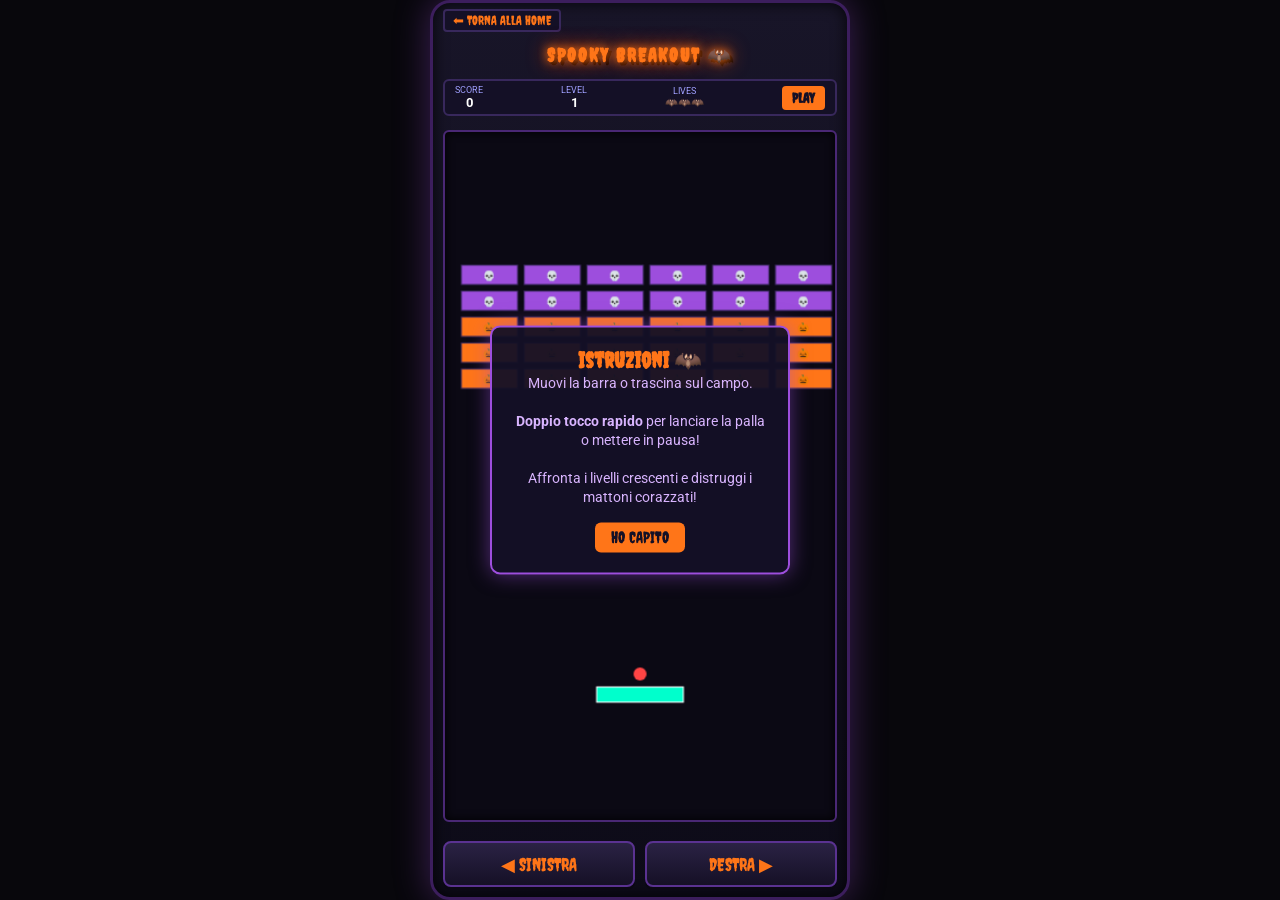
<file: spooky-breakout.html>
<!DOCTYPE html>
<html lang="it">
<head>
  <meta charset="UTF-8">
  <meta name="viewport" content="width=device-width, initial-scale=1.0, user-scalable=no, maximum-scale=1.0">
  <title>Spooky Breakout 🦇 - Alessio's World</title>
  <link rel="stylesheet" href="style.css">
  <link href="https://fonts.googleapis.com/css2?family=Creepster&family=Roboto:wght@700&display=swap" rel="stylesheet">
  <!-- CONFIGURAZIONE PWA -->
  <link rel="manifest" href="manifest.json">
  <meta name="theme-color" content="#141026">
  <meta name="apple-mobile-web-app-capable" content="yes">
  <meta name="apple-mobile-web-app-status-bar-style" content="black-translucent">
  <meta name="apple-mobile-web-app-title" content="Halloween Games">
  <script>
    if ('serviceWorker' in navigator) {
      window.addEventListener('load', () => {
        navigator.serviceWorker.register('sw.js')
          .then((reg) => console.log('Service Worker registrato:', reg.scope))
          .catch((err) => console.log('Registrazione fallita:', err));
      });
    }
  </script>
  <style>
    * {
      box-sizing: border-box;
    }
    html, body {
      margin: 0;
      padding: 0;
      width: 100vw;
      height: 100vh;
      overflow: hidden;
      background: #08070c;
      display: flex;
      justify-content: center;
      align-items: center;
    }
    .game-container {
      width: 100%;
      height: 100%;
      max-width: 420px;
      padding: 6px 10px;
      display: flex;
      flex-direction: column;
      justify-content: space-between;
      align-items: center;
      position: relative;
    }
    .back-home-container {
      text-align: left;
      width: 100%;
      flex-shrink: 0;
    }
    .back-btn {
      background: #141026;
      border: 2px solid #38285c;
      color: #ff7518;
      font-family: 'Creepster', cursive;
      font-size: 0.8rem;
      padding: 2px 8px;
      border-radius: 4px;
      cursor: pointer;
      text-decoration: none;
      display: inline-block;
    }
    .halloween-title {
      font-size: 1.2rem;
      margin: 2px 0;
      text-align: center;
      color: #ff7518;
      font-family: 'Creepster', cursive;
      flex-shrink: 0;
    }
    
    /* Pannello statistiche e play in alto */
    .top-hud {
      display: flex;
      justify-content: space-between;
      align-items: center;
      width: 100%;
      background: #141026;
      border: 2px solid #38285c;
      border-radius: 6px;
      padding: 4px 10px;
      flex-shrink: 0;
    }
    .hud-stat {
      text-align: center;
      display: flex;
      flex-direction: column;
    }
    .hud-stat label {
      font-size: 0.55rem;
      color: #a0a0ff;
      font-family: 'Roboto', sans-serif;
    }
    .hud-stat span {
      font-size: 0.8rem;
      color: #fff;
      font-weight: bold;
    }
    .gothic-btn-top {
      background: #ff7518;
      color: #141026;
      border: none;
      font-family: 'Creepster', cursive;
      font-size: 0.85rem;
      padding: 4px 10px;
      border-radius: 4px;
      cursor: pointer;
      font-weight: bold;
    }

    /* Canvas dinamico flessibile */
    .canvas-wrapper {
      flex: 1;
      display: flex;
      justify-content: center;
      align-items: center;
      width: 100%;
      min-height: 0;
      padding: 2px 0;
      position: relative;
    }
    canvas#breakout-canvas {
      background-color: #0b0914;
      border: 2px solid #4a2875;
      border-radius: 6px;
      box-shadow: inset 0 0 10px #000;
      width: 100%;
      height: 100%;
      max-width: 100%;
      max-height: 100%;
      object-fit: contain;
      display: block;
      touch-action: none;
    }

    /* Popup Istruzioni / Doppio Tocco */
    #instructions-popup {
      position: absolute;
      top: 50%;
      left: 50%;
      transform: translate(-50%, -50%);
      background: rgba(20, 16, 38, 0.95);
      border: 2px solid #9d4edd;
      border-radius: 10px;
      padding: 20px;
      text-align: center;
      color: #fff;
      font-family: 'Roboto', sans-serif;
      z-index: 10;
      box-shadow: 0 0 20px rgba(157, 78, 221, 0.5);
      max-width: 300px;
      width: 90%;
    }
    #instructions-popup h2 {
      font-family: 'Creepster', cursive;
      color: #ff7518;
      font-size: 1.4rem;
      margin-top: 0;
    }
    #instructions-popup p {
      font-size: 0.85rem;
      color: #d8b4fe;
      margin-bottom: 15px;
      line-height: 1.4;
    }
    #close-popup-btn {
      background: #ff7518;
      color: #141026;
      border: none;
      font-family: 'Creepster', cursive;
      font-size: 1rem;
      padding: 6px 16px;
      border-radius: 6px;
      cursor: pointer;
    }

    /* Controlli Touch Inferiori compatti */
    .touch-controls {
      width: 100%;
      display: flex;
      justify-content: center;
      align-items: center;
      gap: 10px;
      flex-shrink: 0;
      margin-bottom: 4px;
    }
    .touch-btn {
      flex: 1;
      height: 46px;
      background: linear-gradient(180deg, #2a2244 0%, #151026 100%);
      border: 2px solid #5a3291;
      border-radius: 8px;
      cursor: pointer;
      box-shadow: 0 3px 0 #0a0714;
      touch-action: manipulation;
      -webkit-tap-highlight-color: transparent;
      color: #ff7518;
      font-family: 'Creepster', cursive;
      font-size: 1.1rem;
      display: flex;
      align-items: center;
      justify-content: center;
      user-select: none;
    }
    .touch-btn:active, .touch-btn.pressed {
      transform: translateY(2px);
      box-shadow: 0 1px 0 #0a0714;
      background: #9d4edd;
      color: #fff;
    }
  </style>
</head>
<body>

  <!-- ELEMENTO AUDIO POSIZIONATO CORRETTAMENTE NELL'HTML -->
  <audio id="bg-music" loop preload="auto">
    <source src="sppoky_breackout.mp3" type="audio/mpeg">
  </audio>

  <div class="game-container">
    <!-- Popup Istruzioni -->
    <div id="instructions-popup">
      <h2>Istruzioni 🦇</h2>
      <p>Muovi la barra o trascina sul campo.<br><br><b>Doppio tocco rapido</b> per lanciare la palla o mettere in pausa!<br><br>Affronta i livelli crescenti e distruggi i mattoni corazzati!</p>
      <button id="close-popup-btn">HO CAPITO</button>
    </div>

    <div class="back-home-container">
      <a href="index.html" class="back-btn">⬅ TORNA ALLA HOME</a>
    </div>

    <h1 class="halloween-title">SPOOKY BREAKOUT 🦇</h1>

    <!-- HUD Superiore -->
    <div class="top-hud">
      <div class="hud-stat">
        <label>SCORE</label>
        <span id="score">0</span>
      </div>
      <div class="hud-stat">
        <label>LEVEL</label>
        <span id="level">1</span>
      </div>
      <div class="hud-stat">
        <label>LIVES</label>
        <span id="lives" style="font-size: 0.65rem;">🦇🦇🦇</span>
      </div>
      <button id="start-btn" class="gothic-btn-top">PLAY</button>
    </div>

    <!-- Canvas -->
    <div class="canvas-wrapper">
      <canvas id="breakout-canvas"></canvas>
    </div>

    <!-- Controlli Touch laterali compatti -->
    <div class="touch-controls">
      <button class="touch-btn" id="btn-left">◀ SINISTRA</button>
      <button class="touch-btn" id="btn-right">DESTRA ▶</button>
    </div>
  </div>

  <script>
    const canvas = document.getElementById('breakout-canvas');
    const ctx = canvas.getContext('2d');
    const bgMusic = document.getElementById('bg-music');

    const internalWidth = 360;
    const internalHeight = 440; 
    canvas.width = internalWidth;
    canvas.height = internalHeight;

    let score = 0;
    let level = 1;
    let lives = 3;
    let isRunning = false;
    let animationId = null;

    let paddle = {
      w: 80,
      h: 14,
      x: internalWidth / 2 - 40,
      y: internalHeight - 25,
      speed: 7
    };

    let leftPressed = false;
    let rightPressed = false;

    let ball = {
      x: internalWidth / 2,
      y: internalHeight - 45,
      r: 6,
      speedX: 3,
      speedY: -3,
      active: false
    };

    let brickRowCount = 5;
    let brickColumnCount = 6;
    let brickWidth = 52;
    let brickHeight = 18; 
    let brickPadding = 6;
    let brickOffsetTop = 25;
    let brickOffsetLeft = 15;

    let bricks = [];

    function initBricks() {
      bricks = [];
      for (let c = 0; c < brickColumnCount; c++) {
        bricks[c] = [];
        for (let r = 0; r < brickRowCount; r++) {
          let health = 1;

          if (level === 1) {
            health = (r === 0 || r === 1) ? 2 : 1;
          } else if (level === 2) {
            if (r === 0 && (c === 1 || c === 4)) health = 3;
            else if (r < 3) health = 2;
            else health = 1;
          } else {
            let rand = Math.random();
            if (level >= 4 && rand < 0.25) health = 3;
            else if (rand < 0.6) health = 2;
            else health = 1;

            if ((r + c) % 5 === 0 && level >= 3) {
              health = 0;
            }
          }

          bricks[c][r] = {
            x: (c * (brickWidth + brickPadding)) + brickOffsetLeft,
            y: (r * (brickHeight + brickPadding)) + brickOffsetTop,
            status: health,
            maxHealth: health
          };
        }
      }
    }

    let powerUps = [];

    function resetPositions() {
      paddle.x = internalWidth / 2 - paddle.w / 2;
      paddle.w = 80;
      ball.x = internalWidth / 2;
      ball.y = paddle.y - 12;
      
      let baseSpeed = 3 + (level - 1) * 0.4;
      ball.speedX = baseSpeed * (Math.random() > 0.5 ? 1 : -1);
      ball.speedY = -baseSpeed;
      ball.active = false;
    }

    function drawBricks() {
      for (let c = 0; c < brickColumnCount; c++) {
        for (let r = 0; r < brickRowCount; r++) {
          let b = bricks[c][r];
          if (b.status > 0) {
            if (b.status === 3) {
              ctx.fillStyle = '#480ca8';
            } else if (b.status === 2) {
              ctx.fillStyle = '#9d4edd';
            } else {
              ctx.fillStyle = '#ff7518';
            }

            ctx.fillRect(b.x, b.y, brickWidth, brickHeight);
            ctx.strokeStyle = '#38285c';
            ctx.strokeRect(b.x, b.y, brickWidth, brickHeight);

            ctx.fillStyle = '#0b0914';
            ctx.font = '9px Roboto';
            let icon = '🎃';
            if (b.status === 3) icon = '🪦';
            else if (b.status === 2) icon = '💀';
            
            ctx.fillText(icon, b.x + brickWidth / 2 - 6, b.y + 13);
          }
        }
      }
    }

    function drawPaddle() {
      ctx.fillStyle = '#00ffcc';
      ctx.fillRect(paddle.x, paddle.y, paddle.w, paddle.h);
      ctx.strokeStyle = '#fff';
      ctx.strokeRect(paddle.x, paddle.y, paddle.w, paddle.h);
    }

    function drawBall() {
      ctx.fillStyle = '#ff4444';
      ctx.beginPath();
      ctx.arc(ball.x, ball.y, ball.r, 0, Math.PI * 2);
      ctx.fill();
      ctx.closePath();
    }

    function drawPowerUps() {
      powerUps.forEach(p => {
        ctx.save();
        ctx.shadowBlur = 8;
        ctx.shadowColor = p.color;
        
        ctx.fillStyle = '#141026';
        ctx.beginPath();
        ctx.arc(p.x, p.y, 10, 0, Math.PI * 2);
        ctx.fill();
        
        ctx.lineWidth = 2;
        ctx.strokeStyle = p.color;
        ctx.stroke();
        ctx.restore();

        ctx.font = '11px sans-serif';
        ctx.textAlign = 'center';
        ctx.textBaseline = 'middle';
        ctx.fillText(p.symbol, p.x, p.y + 1);
      });
    }

    function collisionDetection() {
      for (let c = 0; c < brickColumnCount; c++) {
        for (let r = 0; r < brickRowCount; r++) {
          let b = bricks[c][r];
          if (b.status > 0) {
            if (ball.x > b.x && ball.x < b.x + brickWidth && ball.y > b.y && ball.y < b.y + brickHeight) {
              ball.speedY = -ball.speedY;
              b.status--;
              
              score += (b.maxHealth === 3 ? 30 : (b.maxHealth === 2 ? 20 : 10));
              document.getElementById('score').innerText = score;

              if (b.status === 0 && Math.random() < (0.3 + b.maxHealth * 0.1)) {
                let types = [
                  {type: 'expand', symbol: '👻', color: '#38b000', name: 'Fantasma Crescita'},
                  {type: 'shrink', symbol: '🕷️', color: '#ff0055', name: 'Ragno rimpicciolente'},
                  {type: 'slow', symbol: '🧪', color: '#00b4d8', name: 'Pozione Lenta'},
                  {type: 'fast', symbol: '⚡', color: '#faa307', name: 'Scossa Rapida'},
                  {type: 'life', symbol: '🦇', color: '#7209b7', name: 'Pipistrello Vita'}
                ];
                let chosen = types[Math.floor(Math.random() * types.length)];
                powerUps.push({
                  x: b.x + brickWidth / 2,
                  y: b.y + brickHeight,
                  dy: 2,
                  type: chosen.type,
                  symbol: chosen.symbol,
                  color: chosen.color
                });
              }

              checkWinCondition();
            }
          }
        }
      }
    }

    function checkWinCondition() {
      let won = true;
      for (let c = 0; c < brickColumnCount; c++) {
        for (let r = 0; r < brickRowCount; r++) {
          if (bricks[c][r].status > 0) won = false;
        }
      }
      if (won) {
        level++;
        document.getElementById('level').innerText = level;
        initBricks();
        resetPositions();
        alert("Complimenti! Livello superato. Inizia il Livello " + level);
      }
    }

    function update() {
      if (leftPressed) {
        paddle.x -= paddle.speed;
      } else if (rightPressed) {
        paddle.x += paddle.speed;
      }

      if (paddle.x < 0) paddle.x = 0;
      if (paddle.x + paddle.w > internalWidth) paddle.x = internalWidth - paddle.w;

      if (ball.active) {
        ball.x += ball.speedX;
        ball.y += ball.speedY;

        if (ball.x + ball.r > internalWidth || ball.x - ball.r < 0) {
          ball.speedX = -ball.speedX;
        }
        if (ball.y - ball.r < 0) {
          ball.speedY = -ball.speedY;
        }
        if (ball.y + ball.r > paddle.y && ball.x > paddle.x && ball.x < paddle.x + paddle.w) {
          let hitPoint = ball.x - (paddle.x + paddle.w / 2);
          ball.speedX = hitPoint * 0.15;
          ball.speedY = -Math.abs(ball.speedY);
        }
        if (ball.y > internalHeight) {
          lives--;
          document.getElementById('lives').innerText = '🦇'.repeat(Math.max(0, lives));
          resetPositions();
          if (lives <= 0) {
            bgMusic.pause();
            alert("Game Over! La pozione si è esaurita!");
            resetGame();
          }
        }
      } else {
        ball.x = paddle.x + paddle.w / 2;
      }

      powerUps.forEach((p, index) => {
        p.y += p.dy;
        if (p.y >= paddle.y && p.x >= paddle.x && p.x <= paddle.x + paddle.w) {
          applyPowerUp(p.type);
          powerUps.splice(index, 1);
        } else if (p.y > internalHeight) {
          powerUps.splice(index, 1);
        }
      });

      collisionDetection();
    }

    function applyPowerUp(type) {
      if (type === 'expand') {
        paddle.w = Math.min(130, paddle.w + 25);
      } else if (type === 'shrink') {
        paddle.w = Math.max(45, paddle.w - 25);
      } else if (type === 'slow') {
        ball.speedX *= 0.8;
        ball.speedY *= 0.8;
      } else if (type === 'fast') {
        ball.speedX *= 1.25;
        ball.speedY *= 1.25;
      } else if (type === 'life') {
        lives = Math.min(5, lives + 1);
        document.getElementById('lives').innerText = '🦇'.repeat(lives);
      }
    }

    function resetGame() {
      score = 0;
      level = 1;
      lives = 3;
      document.getElementById('score').innerText = score;
      document.getElementById('level').innerText = level;
      document.getElementById('lives').innerText = '🦇🦇🦇';
      initBricks();
      resetPositions();
      isRunning = false;
      document.getElementById('start-btn').innerText = "PLAY";
    }

    function draw() {
      ctx.clearRect(0, 0, internalWidth, internalHeight);
      drawBricks();
      drawPaddle();
      drawBall();
      drawPowerUps();
    }

    function loop() {
      if (isRunning) {
        update();
        draw();
        animationId = requestAnimationFrame(loop);
      }
    }

    const btnLeft = document.getElementById('btn-left');
    const btnRight = document.getElementById('btn-right');

    btnLeft.addEventListener('touchstart', (e) => { e.preventDefault(); leftPressed = true; btnLeft.classList.add('pressed'); });
    btnLeft.addEventListener('touchend', (e) => { e.preventDefault(); leftPressed = false; btnLeft.classList.remove('pressed'); });
    btnLeft.addEventListener('mousedown', () => { leftPressed = true; btnLeft.classList.add('pressed'); });
    btnLeft.addEventListener('mouseup', () => { leftPressed = false; btnLeft.classList.remove('pressed'); });
    btnLeft.addEventListener('mouseleave', () => { leftPressed = false; btnLeft.classList.remove('pressed'); });

    btnRight.addEventListener('touchstart', (e) => { e.preventDefault(); rightPressed = true; btnRight.classList.add('pressed'); });
    btnRight.addEventListener('touchend', (e) => { e.preventDefault(); rightPressed = false; btnRight.classList.remove('pressed'); });
    btnRight.addEventListener('mousedown', () => { rightPressed = true; btnRight.classList.add('pressed'); });
    btnRight.addEventListener('mouseup', () => { rightPressed = false; btnRight.classList.remove('pressed'); });
    btnRight.addEventListener('mouseleave', () => { rightPressed = false; btnRight.classList.remove('pressed'); });

    let lastTapTime = 0;
    canvas.addEventListener('touchstart', (e) => {
      let currentTime = new Date().getTime();
      let tapLength = currentTime - lastTapTime;
      
      if (tapLength < 300 && tapLength > 0) {
        e.preventDefault();
        togglePlayState();
      }
      lastTapTime = currentTime;
    });

    canvas.addEventListener('touchmove', (e) => {
      let rect = canvas.getBoundingClientRect();
      let touchX = e.touches[0].clientX - rect.left;
      let scale = internalWidth / rect.width;
      paddle.x = (touchX * scale) - (paddle.w / 2);
    });

    function togglePlayState() {
      if (!isRunning) {
        isRunning = true;
        ball.active = true;
        bgMusic.play().catch(e => console.log("Audio bloccato:", e));
        document.getElementById('start-btn').innerText = "PAUSE";
        loop();
      } else {
        isRunning = false;
        bgMusic.pause();
        cancelAnimationFrame(animationId);
        document.getElementById('start-btn').innerText = "PLAY";
      }
    }

    document.getElementById('start-btn').onclick = togglePlayState;

    document.getElementById('close-popup-btn').onclick = () => {
      document.getElementById('instructions-popup').style.display = 'none';
    };

    initBricks();
    resetPositions();
    draw();
  </script>
</body>
</html>
</file>
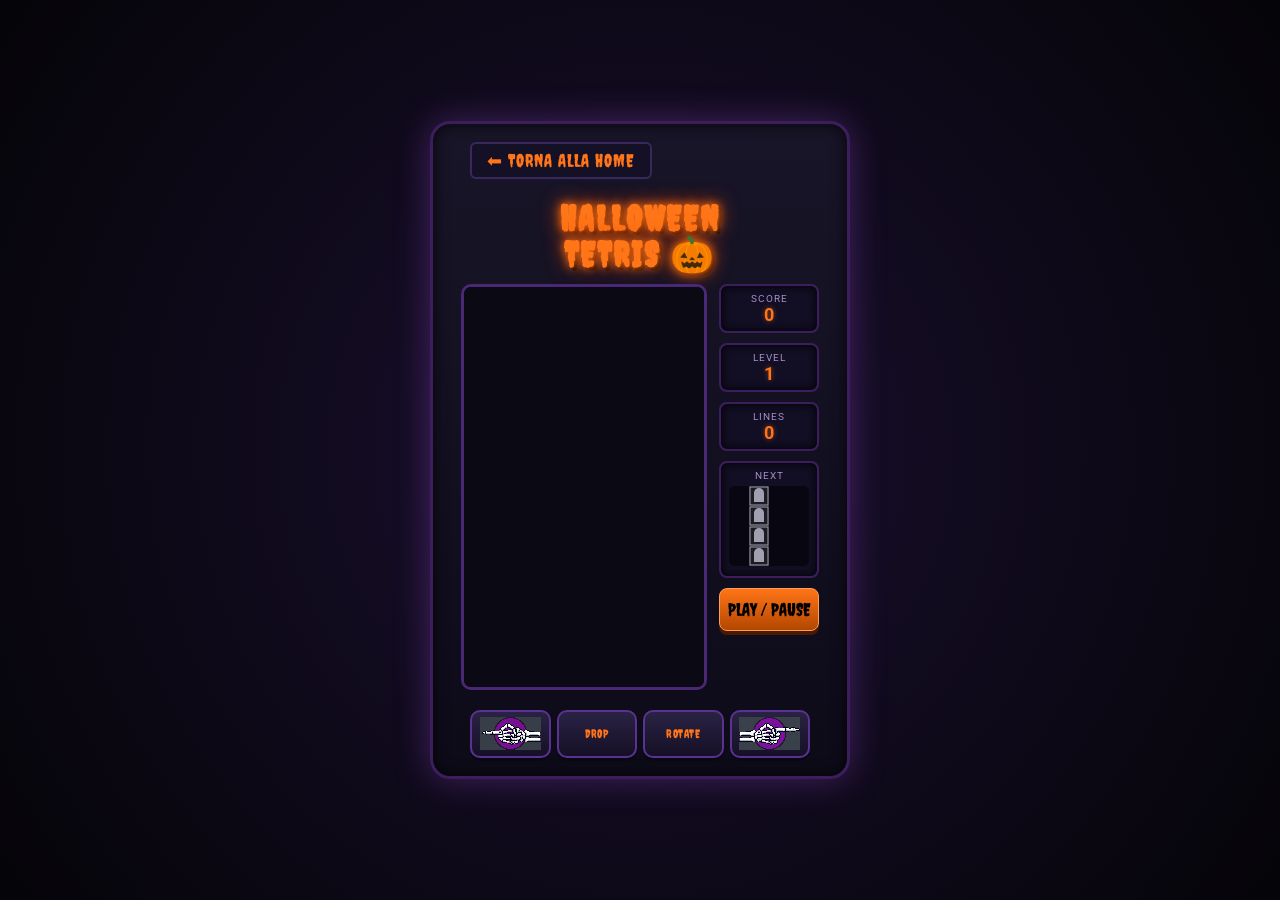
<file: tetris.html>
<!DOCTYPE html>
<html lang="it">
<head>
  <meta charset="UTF-8">
  <meta name="viewport" content="width=device-width, initial-scale=1.0, user-scalable=no">
  <title>Halloween Tetris 🎃 - Alessio's World</title>
  <link rel="stylesheet" href="style.css">
  <link href="https://fonts.googleapis.com/css2?family=Creepster&family=Roboto:wght@700&display=swap" rel="stylesheet">
  <!-- CONFIGURAZIONE PWA -->
  <link rel="manifest" href="manifest.json">
  <meta name="theme-color" content="#141026">
  <meta name="apple-mobile-web-app-capable" content="yes">
  <meta name="apple-mobile-web-app-status-bar-style" content="black-translucent">
  <meta name="apple-mobile-web-app-title" content="Halloween Games">
  <script>
    if ('serviceWorker' in navigator) {
      window.addEventListener('load', () => {
        navigator.serviceWorker.register('sw.js')
          .then((reg) => console.log('Service Worker registrato:', reg.scope))
          .catch((err) => console.log('Registrazione fallita:', err));
      });
    }
  </script>
  <style>
    /* Stile per il pulsante di ritorno alla Home */
    .back-home-container {
      margin-bottom: 10px;
      text-align: left;
      width: 100%;
      max-width: 340px;
    }
    .back-btn {
      background: #141026;
      border: 2px solid #38285c;
      color: #ff7518;
      font-family: 'Creepster', cursive;
      font-size: 1.1rem;
      padding: 6px 15px;
      border-radius: 6px;
      cursor: pointer;
      text-decoration: none;
      display: inline-block;
      transition: all 0.2s ease;
      letter-spacing: 1px;
    }
    .back-btn:hover {
      border-color: #ff7518;
      background: #221a36;
      color: #ffb703;
    }

    /* BARRA TOUCH ORIZZONTALE UNICA (Stile Joypad) */
    .touch-controls {
      width: 100%;
      max-width: 340px;
      display: flex;
      flex-direction: row;
      justify-content: center;
      align-items: center;
      gap: 6px;
      margin-top: 8px;
    }
    .touch-btn {
      flex: 1;
      height: 48px;
      background: linear-gradient(180deg, #2a2244 0%, #151026 100%);
      border: 2px solid #5a3291;
      border-radius: 10px;
      cursor: pointer;
      box-shadow: 0 3px 0 #0a0714;
      touch-action: manipulation;
      -webkit-tap-highlight-color: transparent;
      padding: 0;
      display: flex;
      align-items: center;
      justify-content: center;
      overflow: hidden;
      color: #ff7518;
      font-family: 'Creepster', cursive;
      font-size: 0.75rem;
      letter-spacing: 0.5px;
    }
    .touch-btn:active {
      transform: translateY(2px);
      box-shadow: 0 1px 0 #0a0714;
      background: #9d4edd;
      color: #fff;
    }
    .icon-btn {
      padding: 0;
      display: flex;
      align-items: center;
      justify-content: center;
      overflow: hidden;
    }
    .hand-icon {
      width: 80%;
      height: 80%;
      object-fit: contain;
      image-rendering: pixelated;
    }
  </style>
</head>
<body>
  <div class="game-container">
    
    <!-- Pulsante per tornare alla Home -->
    <div class="back-home-container">
      <a href="index.html" class="back-btn">⬅ TORNA ALLA HOME</a>
    </div>

    <div class="logo-container">
      <h1 class="halloween-title">HALLOWEEN<br>TETRIS 🎃</h1>
    </div>

    <div class="main-layout">
      <!-- Area di gioco -->
      <canvas id="tetris" width="240" height="400"></canvas>

      <!-- Sidebar stile anteprima -->
      <div class="sidebar-panel">
        <div class="stat-box">
          <label>SCORE</label>
          <span id="score">0</span>
        </div>
        <div class="stat-box">
          <label>LEVEL</label>
          <span id="level">1</span>
        </div>
        <div class="stat-box">
          <label>LINES</label>
          <span id="lines">0</span>
        </div>
        <div class="stat-box next-box">
          <label>NEXT</label>
          <canvas id="next" width="80" height="80"></canvas>
        </div>

        <button id="start-btn" class="gothic-btn">PLAY / PAUSE</button>
      </div>
    </div>

    <!-- Controlli Touch Mobile in un'unica riga: Sinistra, Drop, Rotate, Destra -->
    <div class="touch-controls">
      <button class="touch-btn icon-btn" id="btn-left"><img src="sinistra.jpg" class="hand-icon" alt="Sinistra"></button>
      <button class="touch-btn" id="btn-drop">DROP</button>
      <button class="touch-btn" id="btn-rotate">ROTATE</button>
      <button class="touch-btn icon-btn" id="btn-right"><img src="destra.jpg" class="hand-icon" alt="Destra"></button>
    </div>
  </div>

  <audio id="bg-music" loop>
    <source src="Halloween_Tetris.mp3" type="audio/mpeg">
  </audio>
  
  <script src="tetris.js"></script>
</body>
</html>
</file>
<file: style.css>
* {
  box-sizing: border-box;
  margin: 0;
  padding: 0;
  touch-action: manipulation;
  user-select: none;
}

body {
  background: #08070c;
  background-image: radial-gradient(circle at center, #1a102f 0%, #050408 100%);
  color: #ff7518;
  font-family: 'Roboto', sans-serif;
  display: flex;
  justify-content: center;
  align-items: center;
  min-height: 100vh;
  padding: 10px;
}

.game-container {
  display: flex;
  flex-direction: column;
  align-items: center;
  gap: 12px;
  background: linear-gradient(180deg, #181528 0%, #0d0b18 100%);
  padding: 18px;
  border: 3px solid #3c1e5d;
  border-radius: 20px;
  box-shadow: 0 0 35px rgba(157, 78, 221, 0.35), inset 0 0 15px rgba(0,0,0,0.8);
  max-width: 420px;
  width: 100%;
}

.logo-container {
  text-align: center;
}

.halloween-title {
  font-family: 'Creepster', cursive;
  font-size: 2.2rem;
  line-height: 1;
  color: #ff7518;
  text-shadow: 0 0 10px #ff7518, 0 0 20px #e04800, 3px 3px 0px #000;
  letter-spacing: 2px;
}

.main-layout {
  display: flex;
  gap: 12px;
  justify-content: center;
  align-items: flex-start;
}

canvas#tetris {
  background-color: #0b0914;
  border: 3px solid #4a2875;
  border-radius: 10px;
  box-shadow: inset 0 0 15px #000;
}

.sidebar-panel {
  display: flex;
  flex-direction: column;
  gap: 10px;
  width: 100px;
}

.stat-box {
  background: #120e24;
  border: 2px solid #3c1e5d;
  border-radius: 8px;
  padding: 6px;
  text-align: center;
  box-shadow: inset 0 0 8px #000;
}

.stat-box label {
  display: block;
  font-size: 0.65rem;
  color: #a38ec2;
  letter-spacing: 1px;
}

.stat-box span {
  font-size: 1.1rem;
  font-weight: bold;
  color: #ff7518;
  text-shadow: 0 0 5px rgba(255,117,24,0.5);
}

.next-box canvas {
  margin-top: 4px;
  background: #080611;
  border-radius: 6px;
}

.gothic-btn {
  background: linear-gradient(180deg, #ff7518 0%, #b34700 100%);
  color: #000;
  border: 1px solid #ff9d5c;
  padding: 10px 4px;
  font-family: 'Creepster', cursive;
  font-size: 1.1rem;
  cursor: pointer;
  border-radius: 8px;
  box-shadow: 0 4px 0 #4a1a00;
  transition: 0.1s;
}

.gothic-btn:active {
  transform: translateY(3px);
  box-shadow: 0 1px 0 #4a1a00;
}

/* Pulsanti Touch Mobile in Orizzontale (Stile barra joypad) */
.touch-controls {
  width: 100%;
  display: flex;
  justify-content: center;
  align-items: center;
  gap: 8px;
  margin-top: 5px;
}

.touch-btn {
  flex: 1;
  height: 50px;
  background: linear-gradient(180deg, #2a2244 0%, #151026 100%);
  color: #ff7518;
  border: 2px solid #5a3291;
  padding: 0;
  border-radius: 10px;
  cursor: pointer;
  box-shadow: 0 3px 0 #0a0714, 0 0 10px rgba(157, 78, 221, 0.2);
  touch-action: manipulation;
  -webkit-tap-highlight-color: transparent;
  display: flex;
  align-items: center;
  justify-content: center;
  overflow: hidden;
}

.touch-btn:active {
  transform: translateY(2px);
  box-shadow: 0 1px 0 #0a0714;
  background: #9d4edd;
  color: #fff;
}

.icon-btn {
  padding: 0;
  display: flex;
  align-items: center;
  justify-content: center;
  overflow: hidden;
}

.hand-icon {
  width: 80%;
  height: 80%;
  object-fit: contain;
  image-rendering: pixelated;
}
</file>
